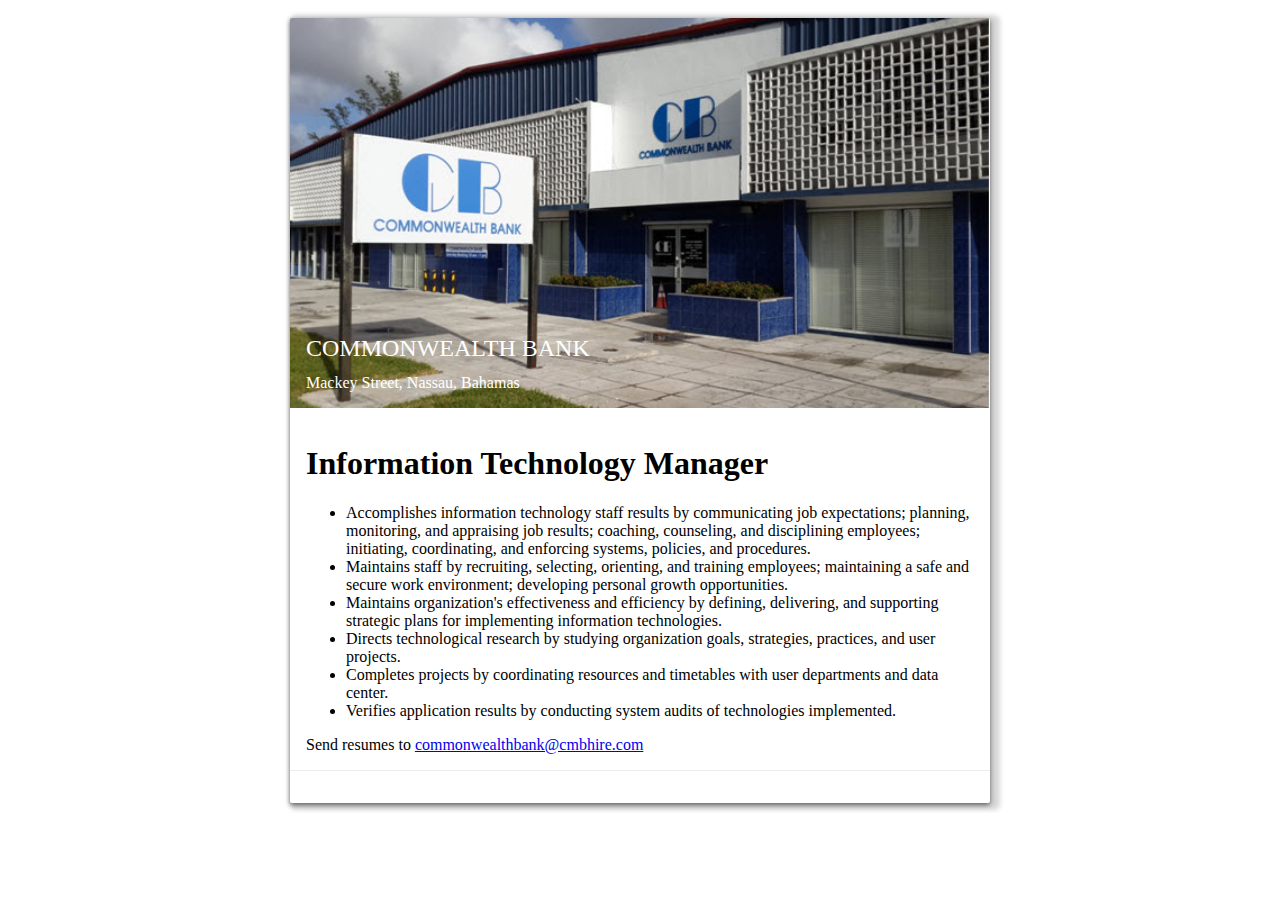
<file: materialcardview jobs/index.html>
<!DOCTYPE HTML>
<html>
<head>

<meta charset="utf-8">
    <meta http-equiv="X-UA-Compatible" content="IE=edge">
    <meta name="viewport" content="width=device-width, initial-scale=1">
    <meta name="description" content="">
    <meta name="author" content="">

 <!-- Bootstrap Core CSS -->
    <link href="css/card.css" rel="stylesheet">
</head>
<body>
<div class="container">
    <div class="row">
        <!-- Card Projects -->
        <div class="col-md-6 col-md-offset-3">
            <div class="card">
                <div class="card-image">
                    <img class="img-responsive" src="image assets/COMMONWEALTH BANK NEW 2.jpg">
                    <span class="card-title">COMMONWEALTH BANK</span>
                    <span class="card-title-2">Mackey Street, Nassau, Bahamas</span>
                </div>
                
                <div class="card-content">
                	<h1 class='title'>Information Technology Manager</h1>
                    <ul>
                    		<li>Accomplishes information technology staff results by communicating job expectations; planning, monitoring, and appraising job results; coaching, counseling, and disciplining employees; initiating, coordinating, and enforcing systems, policies, and procedures.</li>
                    		<li>Maintains staff by recruiting, selecting, orienting, and training employees; maintaining a safe and secure work environment; developing personal growth opportunities.</li>
                    		<li>Maintains organization's effectiveness and efficiency by defining, delivering, and supporting strategic plans for implementing information technologies.</li>
                    		<li>Directs technological research by studying organization goals, strategies, practices, and user projects.</li>
                    		<li>Completes projects by coordinating resources and timetables with user departments and data center.</li>
                    		<li>Verifies application results by conducting system audits of technologies implemented.</li>
                    </ul>
                    <p>Send resumes to <a href="mailto:someone@example.com">commonwealthbank@cmbhire.com</a>
                </div>
                
                <div class="card-action">
                    
                    
                </div>
            </div>
        </div>
    </div>
</div>
</body>
</html>
</file>
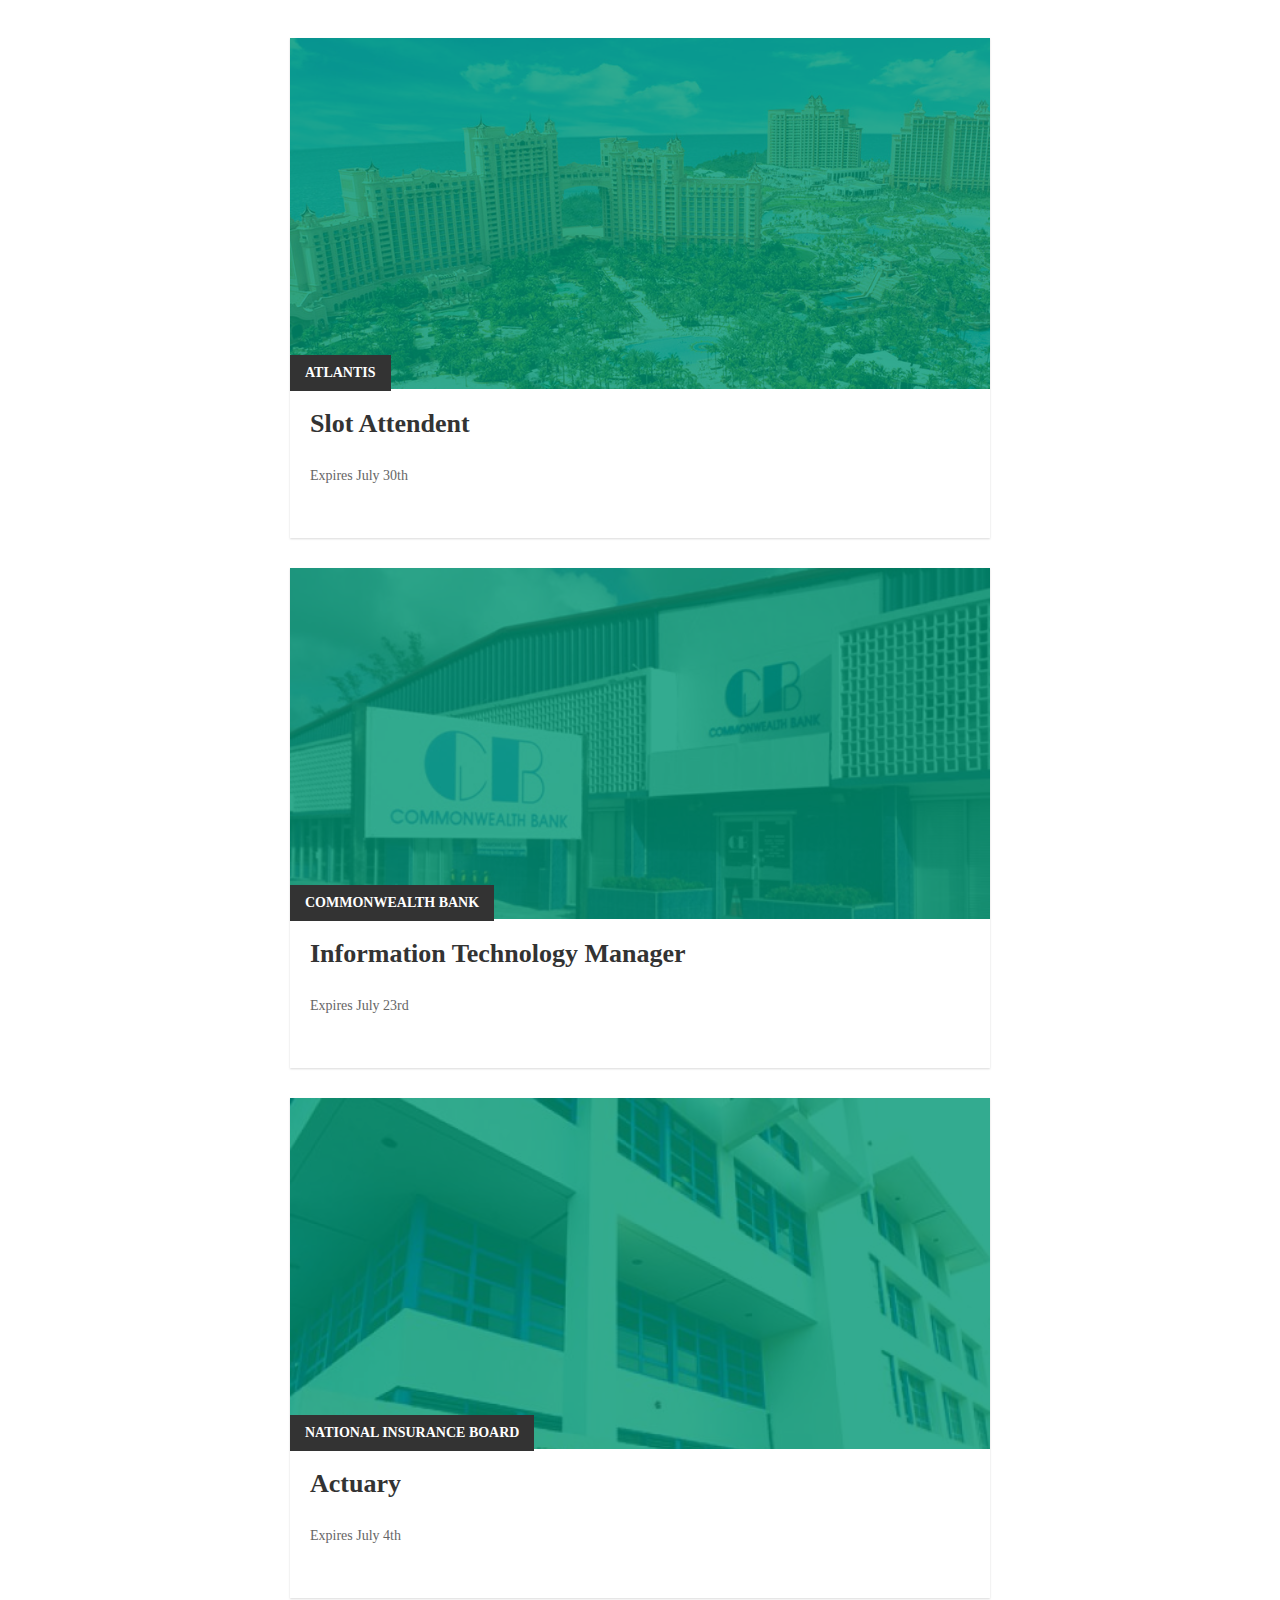
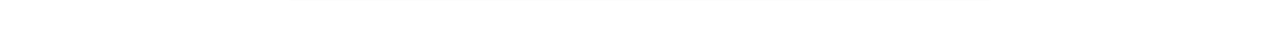
<file: materialcardview1 jobs/index.html>
<!DOCTYPE html>
<html lang="en">
<head>

<meta charset="utf-8">
    <meta http-equiv="X-UA-Compatible" content="IE=edge">
    <meta name="viewport" content="width=device-width, initial-scale=1">
    <meta name="description" content="">
    <meta name="author" content="">

 <!-- Bootstrap Core CSS -->
    <link href="css/card.css" rel="stylesheet">
</head>
<body>
<div class="container">
    <div class="row">
        <!-- Card Projects -->
        <div class="col-md-4 col-sm-6">
    <div class='report-module'>
      <div class='thumbnail'>
        <a href="#"><img src='image assets/homepage_superhero_pic2.jpg'></a>
      </div>
      <div class='post-content'>
        <div class='category'>Atlantis</div>
        <h1 class='title'>Slot Attendent</h1>
        <p class='description'>Expires July 30th</p>
        <div class='post-meta'>
          
        </div>
      </div>
    </div>
    
        </div>
       <a href="../materialcardview jobs/index.html">
        <div class="col-md-4  col-sm-6">
    <div class='report-module'>
      <div class='thumbnail'>
        <img src='image assets/COMMONWEALTH BANK NEW 2.jpg'>
      </div>
      <div class='post-content'>
        <div class='category'>Commonwealth Bank</div>
        <h1 class='title'>Information Technology Manager</h1>
        <p class='description'>Expires July 23rd</p>
        <div class='post-meta'>
          
        </div>
      </div>
    </div>
    
        </div>
        </a>
        <div class="col-md-4  col-sm-6">
    <div class='report-module'>
      <div class='thumbnail'>
        <img src='image assets/NIB building 2.jpg'>
      </div>
      <div class='post-content'>
        <div class='category'>National Insurance Board</div>
        <h1 class='title'>Actuary</h1>
        <p class='description'>Expires July 4th</p>
        <div class='post-meta'>
          
        </div>
      </div>
    </div>
    
        </div>
    </div>
</div>
</body>
</html>
</file>
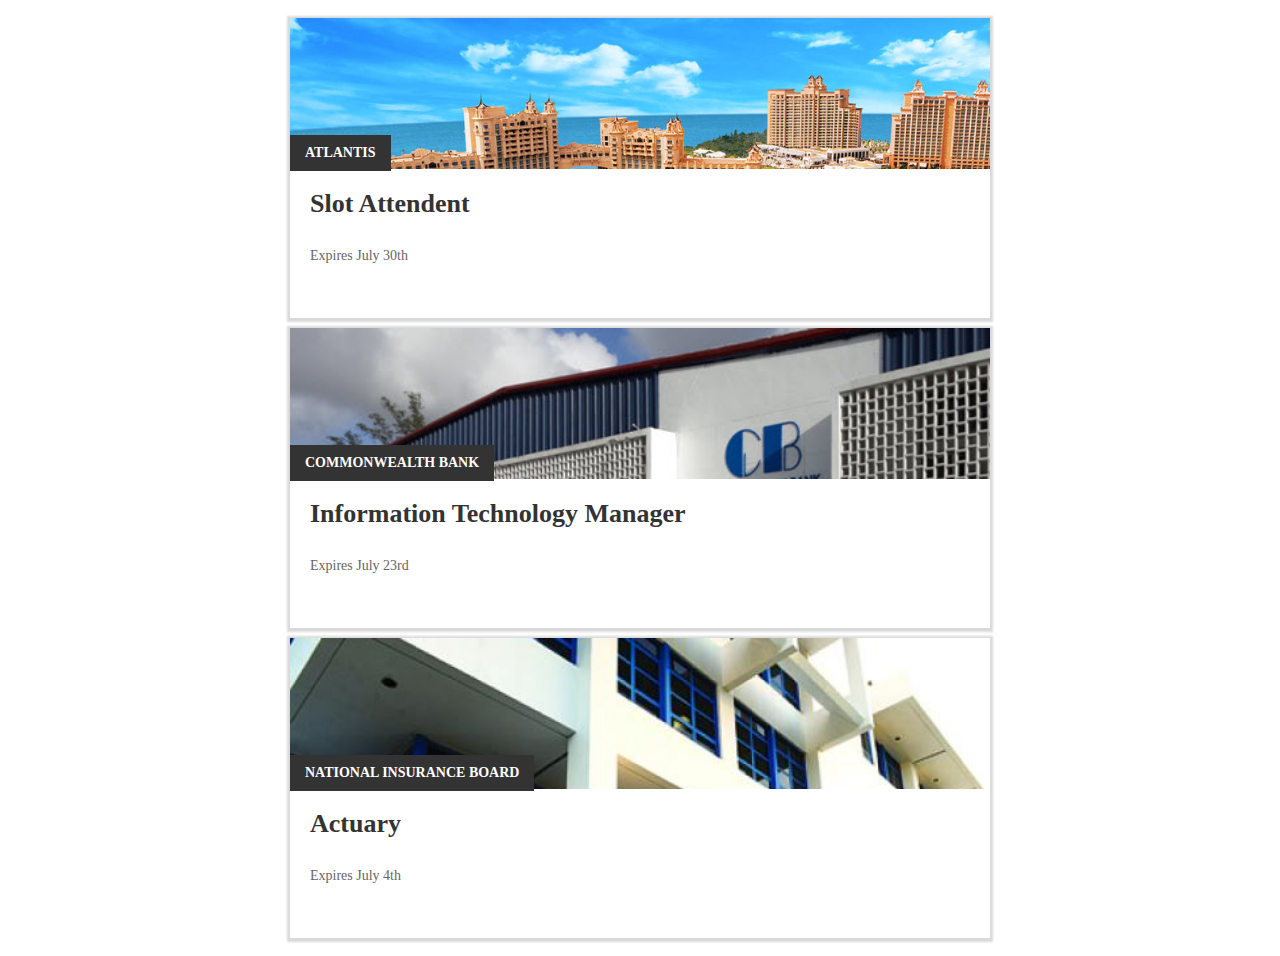
<file: materialcardview1jobs/index.html>
<!DOCTYPE html>
<html lang="en">
<head>

<meta charset="utf-8">
    <meta http-equiv="X-UA-Compatible" content="IE=edge">
    <meta name="viewport" content="width=device-width, initial-scale=1">
    <meta name="description" content="">
    <meta name="author" content="">

 <!-- Bootstrap Core CSS -->
    <link href="css/card.css" rel="stylesheet">
</head>
<body>
<div class="container">
    <div class="row">
        <!-- Card Projects -->
        <div class="col-md-4 col-sm-6">
    <div class='report-module'>
      <div class='thumbnail'>
        <a href="#"><img src='image assets/homepage_superhero_pic2.jpg'></a>
      </div>
      <div class='post-content'>
        <div class='category'>Atlantis</div>
        <h1 class='title'>Slot Attendent</h1>
        <p class='description'>Expires July 30th</p>
        <div class='post-meta'>
          
        </div>
      </div>
    </div>
    
        </div>
       <a href="../materialcardviewjobs/index.html">
        <div class="col-md-4  col-sm-6">
    <div class='report-module'>
      <div class='thumbnail'>
        <img src='image assets/COMMONWEALTH BANK NEW 2.jpg'>
      </div>
      <div class='post-content'>
        <div class='category'>Commonwealth Bank</div>
        <h1 class='title'>Information Technology Manager</h1>
        <p class='description'>Expires July 23rd</p>
        <div class='post-meta'>
          
        </div>
      </div>
    </div>
    
        </div>
        </a>
        <div class="col-md-4  col-sm-6">
    <div class='report-module'>
      <div class='thumbnail'>
        <img src='image assets/NIB building 2.jpg'>
      </div>
      <div class='post-content'>
        <div class='category'>National Insurance Board</div>
        <h1 class='title'>Actuary</h1>
        <p class='description'>Expires July 4th</p>
        <div class='post-meta'>
          
        </div>
      </div>
    </div>
    
        </div>
    </div>
</body>
</html>
</file>
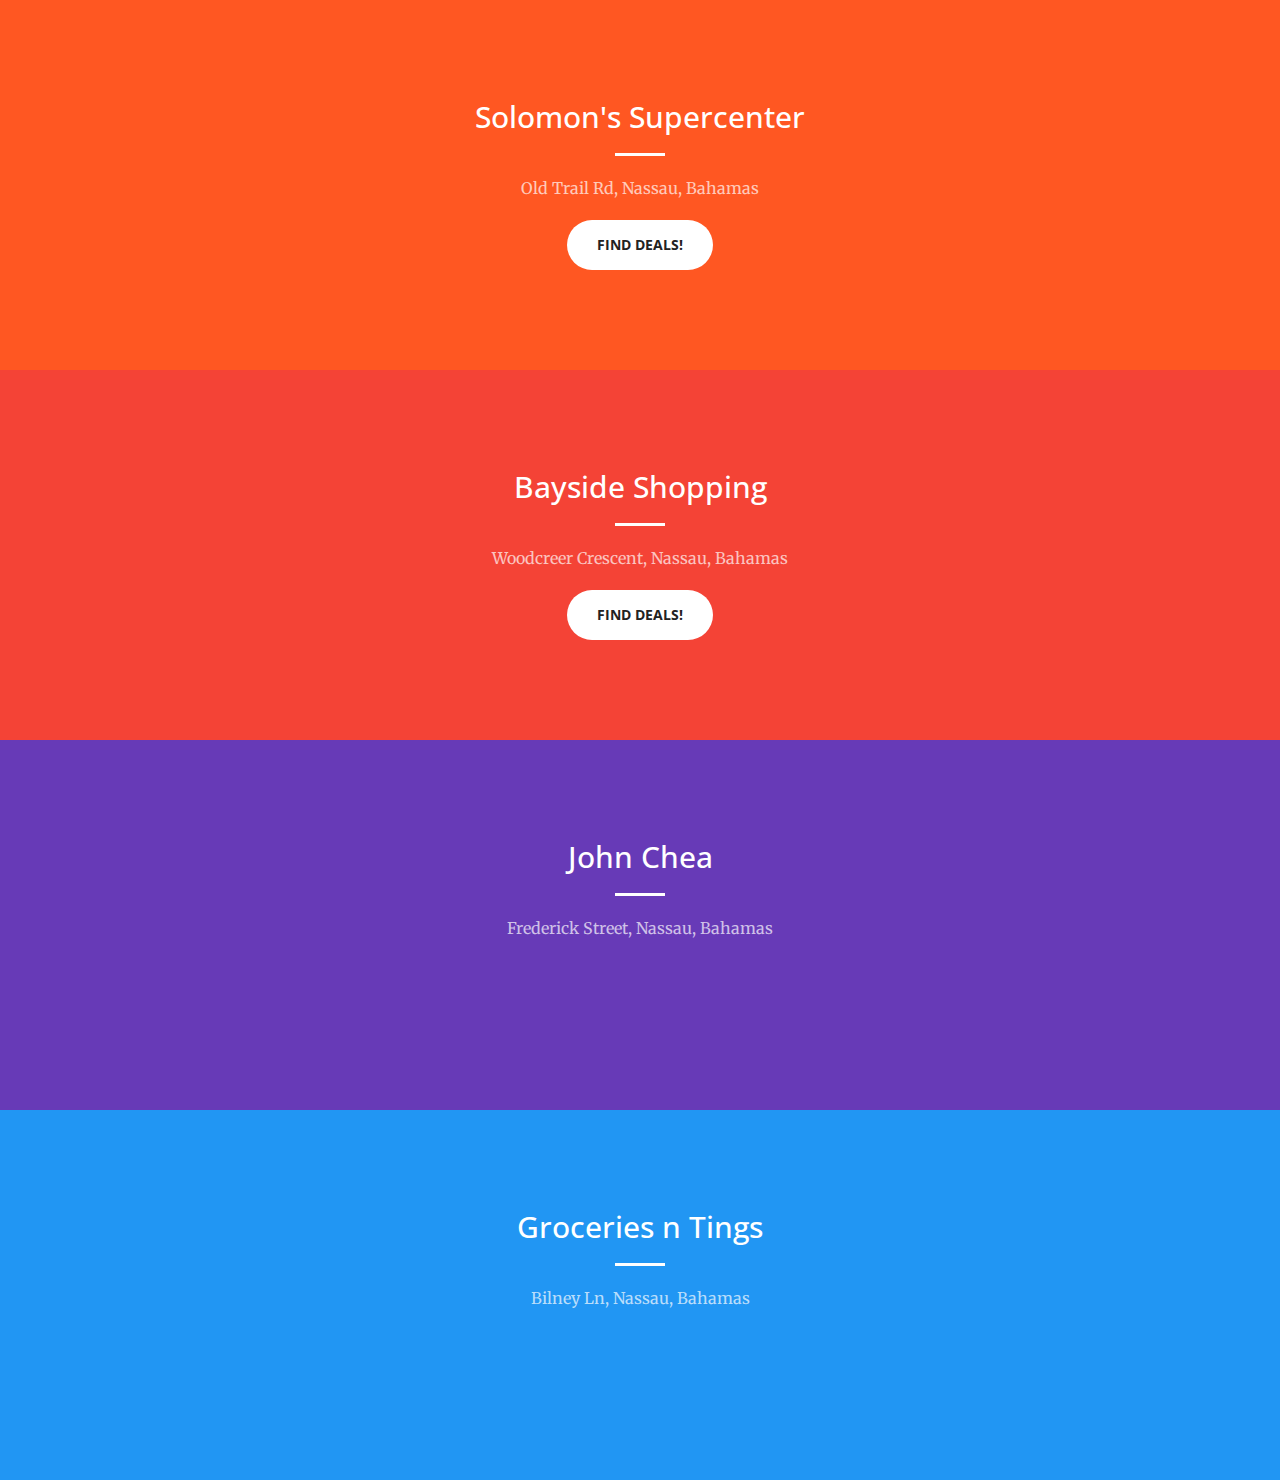
<file: shoppingpage/index.html>
<!DOCTYPE html>
<html lang="en">

<head>

    <meta charset="utf-8">
    <meta http-equiv="X-UA-Compatible" content="IE=edge">
    <meta name="viewport" content="width=device-width, initial-scale=1">
    <meta name="description" content="">
    <meta name="author" content="">

    <title>Shopping</title>

    <!-- Bootstrap Core CSS -->
    <link rel="stylesheet" href="css/bootstrap.min.css" type="text/css">

    <!-- Custom Fonts -->
    <link href='https://fonts.googleapis.com/css?family=Open+Sans:300italic,400italic,600italic,700italic,800italic,400,300,600,700,800' rel='stylesheet' type='text/css'>
    <link href='https://fonts.googleapis.com/css?family=Merriweather:400,300,300italic,400italic,700,700italic,900,900italic' rel='stylesheet' type='text/css'>
    <link rel="stylesheet" href="font-awesome/css/font-awesome.min.css" type="text/css">

    <!-- Plugin CSS -->
    <link rel="stylesheet" href="css/magnific-popup.css" type="text/css">

    <!-- Custom CSS -->
    <link rel="stylesheet" href="css/creative.css" type="text/css">

    <!-- HTML5 Shim and Respond.js IE8 support of HTML5 elements and media queries -->
    <!-- WARNING: Respond.js doesn't work if you view the page via file:// -->
    <!--[if lt IE 9]>
        <script src="https://oss.maxcdn.com/libs/html5shiv/3.7.0/html5shiv.js"></script>
        <script src="https://oss.maxcdn.com/libs/respond.js/1.4.2/respond.min.js"></script>
    <![endif]-->

</head>

<body id="page-top">

   

    <section class="bg-primary" id="about">
        <div class="container">
            <div class="row">
                <div class="col-lg-8 col-lg-offset-2 text-center">
                    <h2 class="section-heading">Solomon's Supercenter</h2>
                    <hr class="light">
                    <p class="text-faded">Old Trail Rd, Nassau, Bahamas</p>
                    <a href="../solomonspage/index.html" class="page-scroll btn btn-default btn-xl sr-button">Find Deals!</a>
                </div>
            </div>
        </div>
    </section>
    <section class="bg-primary-bayside" id="about">
        <div class="container">
            <div class="row">
                <div class="col-lg-8 col-lg-offset-2 text-center">
                    <h2 class="section-heading" text-color="white">Bayside Shopping</h2>
                    <hr class="light">
                    <p class="text-faded">Woodcreer Crescent, Nassau, Bahamas</p>
                    <a href="../baysidepage/index.html" class="page-scroll btn btn-default btn-xl sr-button">Find Deals!</a>
                </div>
            </div>
        </div>
    </section>
    <section class="bg-primary-johnchea" id="about">
        <div class="container">
            <div class="row">
                <div class="col-lg-8 col-lg-offset-2 text-center">
                    <h2 class="section-heading">John Chea</h2>
                    <hr class="light">
                    <p class="text-faded">Frederick Street, Nassau, Bahamas</p>
                    <a href="../johncheapage/index.html" class="page-scroll btn btn-default btn-xl sr-button">Find Deals!</a>
                </div>
            </div>
        </div>
    </section>
    <section class="bg-primary-groceries" id="about">
        <div class="container">
            <div class="row">
                <div class="col-lg-8 col-lg-offset-2 text-center">
                    <h2 class="section-heading">Groceries n Tings</h2>
                    <hr class="light">
                    <p class="text-faded">Bilney Ln, Nassau, Bahamas</p>
                    <a href="../groceriesntingspage/index.html" class="page-scroll btn btn-default btn-xl sr-button">Find Deals!</a>
                </div>
            </div>
        </div>
    </section>

    
    <!-- jQuery -->
    <script src="js/jquery.js"></script>

    <!-- Bootstrap Core JavaScript -->
    <script src="js/bootstrap.min.js"></script>

    <!-- Plugin JavaScript -->
    <script src="js/scrollreveal.min.js"></script>
    <script src="js/jquery.easing.min.js"></script>
    <script src="js/jquery.fittext.js"></script>
    <script src="js/jquery.magnific-popup.min.js"></script>

    <!-- Custom Theme JavaScript -->
    <script src="js/creative.js"></script>

</body>

</html>
</file>
<file: materialcardview jobs/css/card.css>
.container {
   padding-right: 15px;
   padding-left: 15px;
   margin-right: auto;
   margin-left: auto;
   max-width: 700px;
   overflow:hidden;
   min-height:0px !important;
    
}
.card {
  box-shadow: 5px 2px 5px 5px rgba(0, 0, 0, 0.16), 0 2px 5px 0 rgba(0, 0, 0, 0.56);
}

.card {
  margin-top: 10px;
  margin-bottom: 10px;
  box-sizing: border-box;
  border-radius: 2px;
  background-clip: padding-box;
    
}
.card span.card-title {
    color: #fff;
    font-size: 24px;
    font-weight: 300;
    text-transform: uppercase;
}

.card .card-image {
  position: relative;
  overflow: hidden;
    
    
    
    
    
}
.card .card-image img {
  border-radius: 2px 2px 0 0;
  background-clip: padding-box;
  position: relative;
  z-index: -1;
    width:700px; 
  max-height:100%;
  margin:auto;
  display:block;
}
.card .card-image span.card-title {
  position: absolute;
  bottom: 30px;
  left: 0;
  padding: 16px;
}
.card .card-image span.card-title-2 {
  position: absolute;
  bottom: 0;
  left: 0;
  padding: 16px;
    color: white;
}
.card .card-content {
  padding: 16px;
  border-radius: 0 0 2px 2px;
  background-clip: padding-box;
  box-sizing: border-box;
}
.card .card-content p {
  margin: 0;
  color: inherit;
    
}

.card .card-content ul {
  
    
}
.card .card-content span.card-title {
  line-height: 48px;
}
.card .card-action {
  border-top: 1px solid rgba(160, 160, 160, 0.2);
  padding: 16px;
}
.card .card-action a {
  color: #ffab40;
  margin-right: 16px;
  transition: color 0.3s ease;
  text-transform: uppercase;
}
.card .card-action a:hover {
  color: #ffd8a6;
  text-decoration: none;
}

.
</file>
<file: materialcardview1 jobs/css/card.css>
.container {
   padding-right: 15px;
   padding-left: 15px;
   margin-right: auto;
   margin-left: auto;
   max-width: 700px;
   overflow:hidden;
   min-height:0px !important;
    
}
.report-module {
  position: relative;
  margin: 30px 0;
  z-index: 1;
  display: block;
  background: #ffffff;
  min-width: 270px;
  width: 300px\9;
  height: auto;
  -webkit-box-shadow: 0px 1px 2px 0px rgba(0, 0, 0, 0.15);
  -moz-box-shadow: 0px 1px 2px 0px rgba(0, 0, 0, 0.15);
  box-shadow: 0px 1px 2px 0px rgba(0, 0, 0, 0.15);
  -webkit-transition: all 0.3s linear 0s;
  -moz-transition: all 0.3s linear 0s;
  -ms-transition: all 0.3s linear 0s;
  -o-transition: all 0.3s linear 0s;
  transition: all 0.3s linear 0s;
}
.report-module .thumbnail {
  background: #009775;
  height: 500px;
  overflow: hidden;
}
.thumbnail {
    padding: 0;
}
    
.report-module:hover {
  -webkit-box-shadow: 0px 1px 35px 0px rgba(0, 0, 0, 0.3);
  -moz-box-shadow: 0px 1px 35px 0px rgba(0, 0, 0, 0.3);
  box-shadow: 0px 1px 35px 0px rgba(0, 0, 0, 0.3);
}
.report-module:hover .thumbnail img {
  -webkit-transform: scale(1.1);
  -moz-transform: scale(1.1);
  transform: scale(1.1);
  opacity: .9;
}
.report-module .thumbnail img {
  display: block;
  width: 120%;
  -webkit-transition: all 0.3s linear 0s;
  -moz-transition: all 0.3s linear 0s;
  -ms-transition: all 0.3s linear 0s;
  -o-transition: all 0.3s linear 0s;
  transition: all 0.3s linear 0s;
  opacity: .2;
}
.report-module .post-content {
  position: absolute;
  bottom: 0;
  background: #ffffff;
  width: 100%;
  padding: 20px;
  -webkti-box-sizing: border-box;
  -moz-box-sizing: border-box;
  box-sizing: border-box;
  -webkit-transition: all 0.3s cubic-bezier(0.37, 0.75, 0.61, 1.05) 0s;
  -moz-transition: all 0.3s cubic-bezier(0.37, 0.75, 0.61, 1.05) 0s;
  -ms-transition: all 0.3s cubic-bezier(0.37, 0.75, 0.61, 1.05) 0s;
  -o-transition: all 0.3s cubic-bezier(0.37, 0.75, 0.61, 1.05) 0s;
  transition: all 0.3s cubic-bezier(0.37, 0.75, 0.61, 1.05) 0s;
}
.report-module .post-content .category {
  position: absolute;
  top: -34px;
  left: 0;
  background: #333;
  padding: 10px 15px;
  color: #ffffff;
  font-size: 14px;
  font-weight: 600;
  text-transform: uppercase;
}
.report-module .post-content .title {
  margin: 0;
  padding: 0 0 10px;
  color: #333333;
  font-size: 26px;
  font-weight: 700;
}

.report-module .post-content .description {
  display:block;
  color: #666666;
  font-size: 14px;
  line-height: 1.8em;
}
.report-module .post-content .post-meta {
  margin: 30px 0 0;
  color: #999999;
}
.report-module .post-content .post-meta .timestamp {
  margin: 0 16px 0 0;
}
.btn-primary {
  color: #fff;
  text-decoration: none;
}
</file>
<file: materialcardview1jobs/css/card.css>
.container {
   padding-right: 15px;
   padding-left: 15px;
   margin-right: auto;
   margin-left: auto;
   max-width: 700px;
   overflow:hidden;
   min-height:0px !important;
    
}
.report-module {
  position: relative;
  margin: 10px 0;
  z-index: 1;
  display: block;
  
  min-width: 270px;
  width: 300px\9;
  height: 300px;
  -webkit-box-shadow: 0px 1px 2px 0px rgba(0, 0, 0, 0.15);
  -moz-box-shadow: 0px 1px 2px 0px rgba(0, 0, 0, 0.15);
  box-shadow: 0px 1px 2px 3px rgba(0, 0, 0, 0.15);
  -webkit-transition: all 0.3s linear 0s;
  -moz-transition: all 0.3s linear 0s;
  -ms-transition: all 0.3s linear 0s;
  -o-transition: all 0.3s linear 0s;
  transition: all 0.3s linear 0s;
}
.report-module .thumbnail {
  /*background: #009775;*/
  height: 200px;
    
  overflow: hidden;
}
.thumbnail {
    padding: 0;
}
    
.report-module:hover {
  -webkit-box-shadow: 0px 1px 35px 0px rgba(0, 0, 0, 0.3);
  -moz-box-shadow: 0px 1px 35px 0px rgba(0, 0, 0, 0.3);
  box-shadow: 0px 1px 35px 0px rgba(0, 0, 0, 0.3);
}
.report-module:hover .thumbnail img {
  -webkit-transform: scale(1.1);
  -moz-transform: scale(1.1);
  transform: scale(1.1);
  opacity: .9;
}
.report-module .thumbnail img {
  display: block;
  width: 120%;
  -webkit-transition: all 0.3s linear 0s;
  -moz-transition: all 0.3s linear 0s;
  -ms-transition: all 0.3s linear 0s;
  -o-transition: all 0.3s linear 0s;
  transition: all 0.3s linear 0s;
  /*opacity: .2;*/
}
.report-module .post-content {
  position: absolute;
  bottom: 0;
  background: #ffffff;
  width: 100%;
  padding: 20px;
  -webkti-box-sizing: border-box;
  -moz-box-sizing: border-box;
  box-sizing: border-box;
  -webkit-transition: all 0.3s cubic-bezier(0.37, 0.75, 0.61, 1.05) 0s;
  -moz-transition: all 0.3s cubic-bezier(0.37, 0.75, 0.61, 1.05) 0s;
  -ms-transition: all 0.3s cubic-bezier(0.37, 0.75, 0.61, 1.05) 0s;
  -o-transition: all 0.3s cubic-bezier(0.37, 0.75, 0.61, 1.05) 0s;
  transition: all 0.3s cubic-bezier(0.37, 0.75, 0.61, 1.05) 0s;
}
.report-module .post-content .category {
  position: absolute;
  top: -34px;
  left: 0;
  background: #333;
  padding: 10px 15px;
  color: #ffffff;
  font-size: 14px;
  font-weight: 600;
  text-transform: uppercase;
}
.report-module .post-content .title {
  margin: 0;
  padding: 0 0 10px;
  color: #333333;
  font-size: 26px;
  font-weight: 700;
}

.report-module .post-content .description {
  display:block;
  color: #666666;
  font-size: 14px;
  line-height: 1.8em;
}
.report-module .post-content .post-meta {
  margin: 30px 0 0;
  color: #999999;
}
.report-module .post-content .post-meta .timestamp {
  margin: 0 16px 0 0;
}
.btn-primary {
  color: #fff;
  text-decoration: none;
}
</file>
<file: shoppingpage/css/creative.css>
/*!
 * Creative v1.0.4 (http://startbootstrap.com/template-overviews/creative)
 * Copyright 2013-2016 Start Bootstrap
 * Licensed under MIT (https://github.com/BlackrockDigital/startbootstrap/blob/gh-pages/LICENSE)
 */

html,
body {
  height: 100%;
  width: 100%;
}
body {
  font-family: 'Merriweather', 'Helvetica Neue', Arial, sans-serif;
}
hr {
  border-color: #f05f40;
  border-width: 3px;
  max-width: 50px;
}
hr.light {
  border-color: white;
}
a {
  -webkit-transition: all 0.35s;
  -moz-transition: all 0.35s;
  transition: all 0.35s;
  color: #f05f40;
}
a:hover,
a:focus {
  color: #eb3812;
}
h1,
h2,
h3,
h4,
h5,
h6 {
  font-family: 'Open Sans', 'Helvetica Neue', Arial, sans-serif; color: #ffffff
}
p {
  font-size: 16px;
  line-height: 1.5;
  margin-bottom: 20px;
}
.bg-primary {
  background-color: #ff5722;
}
.bg-primary-bayside {
  background-color: #f44336;
}
.bg-primary-johnchea {
  background-color: #673ab7;
}
.bg-primary-groceries {
  background-color: #2196f3;
}
.bg-dark {
  background-color: #222222;
  color: white;
}
.text-faded {
  color: rgba(255, 255, 255, 0.7);
}
section {
  padding: 100px 0;
}
aside {
  padding: 50px 0;
}
.no-padding {
  padding: 0;
}
.navbar-default {
  background-color: white;
  border-color: rgba(34, 34, 34, 0.05);
  font-family: 'Open Sans', 'Helvetica Neue', Arial, sans-serif;
  -webkit-transition: all 0.35s;
  -moz-transition: all 0.35s;
  transition: all 0.35s;
}
.navbar-default .navbar-header .navbar-brand {
  color: #f05f40;
  font-family: 'Open Sans', 'Helvetica Neue', Arial, sans-serif;
  font-weight: 700;
  text-transform: uppercase;
}
.navbar-default .navbar-header .navbar-brand:hover,
.navbar-default .navbar-header .navbar-brand:focus {
  color: #eb3812;
}
.navbar-default .nav > li > a,
.navbar-default .nav > li > a:focus {
  text-transform: uppercase;
  font-weight: 700;
  font-size: 13px;
  color: #222222;
}
.navbar-default .nav > li > a:hover,
.navbar-default .nav > li > a:focus:hover {
  color: #f05f40;
}
.navbar-default .nav > li.active > a,
.navbar-default .nav > li.active > a:focus {
  color: #f05f40 !important;
  background-color: transparent;
}
.navbar-default .nav > li.active > a:hover,
.navbar-default .nav > li.active > a:focus:hover {
  background-color: transparent;
}
@media (min-width: 768px) {
  .navbar-default {
    background-color: transparent;
    border-color: rgba(255, 255, 255, 0.3);
  }
  .navbar-default .navbar-header .navbar-brand {
    color: rgba(255, 255, 255, 0.7);
  }
  .navbar-default .navbar-header .navbar-brand:hover,
  .navbar-default .navbar-header .navbar-brand:focus {
    color: white;
  }
  .navbar-default .nav > li > a,
  .navbar-default .nav > li > a:focus {
    color: rgba(255, 255, 255, 0.7);
  }
  .navbar-default .nav > li > a:hover,
  .navbar-default .nav > li > a:focus:hover {
    color: white;
  }
  .navbar-default.affix {
    background-color: white;
    border-color: rgba(34, 34, 34, 0.05);
  }
  .navbar-default.affix .navbar-header .navbar-brand {
    color: #f05f40;
    font-size: 14px;
  }
  .navbar-default.affix .navbar-header .navbar-brand:hover,
  .navbar-default.affix .navbar-header .navbar-brand:focus {
    color: #eb3812;
  }
  .navbar-default.affix .nav > li > a,
  .navbar-default.affix .nav > li > a:focus {
    color: #222222;
  }
  .navbar-default.affix .nav > li > a:hover,
  .navbar-default.affix .nav > li > a:focus:hover {
    color: #f05f40;
  }
}
header {
  position: relative;
  width: 100%;
  min-height: auto;
  -webkit-background-size: cover;
  -moz-background-size: cover;
  background-size: cover;
  -o-background-size: cover;
  background-position: center;
  background-image: url('../img/header.jpg');
  text-align: center;
  color: white;
}
header .header-content {
  position: relative;
  text-align: center;
  padding: 100px 15px 100px;
  width: 100%;
}
header .header-content .header-content-inner h1 {
  font-weight: 700;
  text-transform: uppercase;
  margin-top: 0;
  margin-bottom: 0;
}
header .header-content .header-content-inner hr {
  margin: 30px auto;
}
header .header-content .header-content-inner p {
  font-weight: 300;
  color: rgba(255, 255, 255, 0.7);
  font-size: 16px;
  margin-bottom: 50px;
}
@media (min-width: 768px) {
  header {
    min-height: 100%;
  }
  header .header-content {
    position: absolute;
    top: 50%;
    -webkit-transform: translateY(-50%);
    -ms-transform: translateY(-50%);
    transform: translateY(-50%);
    padding: 0 50px;
  }
  header .header-content .header-content-inner {
    max-width: 1000px;
    margin-left: auto;
    margin-right: auto;
  }
  header .header-content .header-content-inner p {
    font-size: 18px;
    max-width: 80%;
    margin-left: auto;
    margin-right: auto;
  }
}
.section-heading {
  margin-top: 0;
}
.service-box {
  max-width: 400px;
  margin: 50px auto 0;
}
@media (min-width: 992px) {
  .service-box {
    margin: 20px auto 0;
  }
}
.service-box p {
  margin-bottom: 0;
}
.portfolio-box {
  position: relative;
  display: block;
  max-width: 650px;
  margin: 0 auto;
}
.portfolio-box .portfolio-box-caption {
  color: white;
  opacity: 0;
  display: block;
  background: rgba(240, 95, 64, 0.9);
  position: absolute;
  bottom: 0;
  text-align: center;
  width: 100%;
  height: 100%;
  -webkit-transition: all 0.35s;
  -moz-transition: all 0.35s;
  transition: all 0.35s;
}
.portfolio-box .portfolio-box-caption .portfolio-box-caption-content {
  width: 100%;
  text-align: center;
  position: absolute;
  top: 50%;
  transform: translateY(-50%);
}
.portfolio-box .portfolio-box-caption .portfolio-box-caption-content .project-category,
.portfolio-box .portfolio-box-caption .portfolio-box-caption-content .project-name {
  font-family: 'Open Sans', 'Helvetica Neue', Arial, sans-serif;
  padding: 0 15px;
}
.portfolio-box .portfolio-box-caption .portfolio-box-caption-content .project-category {
  text-transform: uppercase;
  font-weight: 600;
  font-size: 14px;
}
.portfolio-box .portfolio-box-caption .portfolio-box-caption-content .project-name {
  font-size: 18px;
}
.portfolio-box:hover .portfolio-box-caption {
  opacity: 1;
}
.portfolio-box:focus {
  outline: none;
}
@media (min-width: 768px) {
  .portfolio-box .portfolio-box-caption .portfolio-box-caption-content .project-category {
    font-size: 16px;
  }
  .portfolio-box .portfolio-box-caption .portfolio-box-caption-content .project-name {
    font-size: 22px;
  }
}
.call-to-action h2 {
  margin: 0 auto 20px;
}
.text-primary {
  color: #f05f40;
}
.no-gutter > [class*='col-'] {
  padding-right: 0;
  padding-left: 0;
}
.btn-default {
  color: #222222;
  background-color: #ffffff;
  border-color: #ffffff;
  -webkit-transition: all 0.35s;
  -moz-transition: all 0.35s;
  transition: all 0.35s;
}
.btn-default:hover,
.btn-default:focus,
.btn-default.focus,
.btn-default:active,
.btn-default.active,
.open > .dropdown-toggle.btn-default {
  color: #222222;
  background-color: #f2f2f2;
  border-color: #ededed;
}
.btn-default:active,
.btn-default.active,
.open > .dropdown-toggle.btn-default {
  background-image: none;
}
.btn-default.disabled,
.btn-default[disabled],
fieldset[disabled] .btn-default,
.btn-default.disabled:hover,
.btn-default[disabled]:hover,
fieldset[disabled] .btn-default:hover,
.btn-default.disabled:focus,
.btn-default[disabled]:focus,
fieldset[disabled] .btn-default:focus,
.btn-default.disabled.focus,
.btn-default[disabled].focus,
fieldset[disabled] .btn-default.focus,
.btn-default.disabled:active,
.btn-default[disabled]:active,
fieldset[disabled] .btn-default:active,
.btn-default.disabled.active,
.btn-default[disabled].active,
fieldset[disabled] .btn-default.active {
  background-color: #ffffff;
  border-color: #ffffff;
}
.btn-default .badge {
  color: #ffffff;
  background-color: #222222;
}
.btn-primary {
  color: #ffffff;
  background-color: #f05f40;
  border-color: #f05f40;
  -webkit-transition: all 0.35s;
  -moz-transition: all 0.35s;
  transition: all 0.35s;
}
.btn-primary:hover,
.btn-primary:focus,
.btn-primary.focus,
.btn-primary:active,
.btn-primary.active,
.open > .dropdown-toggle.btn-primary {
  color: #ffffff;
  background-color: #ee4b28;
  border-color: #ed431f;
}
.btn-primary:active,
.btn-primary.active,
.open > .dropdown-toggle.btn-primary {
  background-image: none;
}
.btn-primary.disabled,
.btn-primary[disabled],
fieldset[disabled] .btn-primary,
.btn-primary.disabled:hover,
.btn-primary[disabled]:hover,
fieldset[disabled] .btn-primary:hover,
.btn-primary.disabled:focus,
.btn-primary[disabled]:focus,
fieldset[disabled] .btn-primary:focus,
.btn-primary.disabled.focus,
.btn-primary[disabled].focus,
fieldset[disabled] .btn-primary.focus,
.btn-primary.disabled:active,
.btn-primary[disabled]:active,
fieldset[disabled] .btn-primary:active,
.btn-primary.disabled.active,
.btn-primary[disabled].active,
fieldset[disabled] .btn-primary.active {
  background-color: #f05f40;
  border-color: #f05f40;
}
.btn-primary .badge {
  color: #f05f40;
  background-color: #ffffff;
}
.btn {
  font-family: 'Open Sans', 'Helvetica Neue', Arial, sans-serif;
  border: none;
  border-radius: 300px;
  font-weight: 700;
  text-transform: uppercase;
}
.btn-xl {
  padding: 15px 30px;
}
::-moz-selection {
  color: white;
  text-shadow: none;
  background: #222222;
}
::selection {
  color: white;
  text-shadow: none;
  background: #222222;
}
img::selection {
  color: white;
  background: transparent;
}
img::-moz-selection {
  color: white;
  background: transparent;
}
body {
  webkit-tap-highlight-color: #222222;
}
</file>
